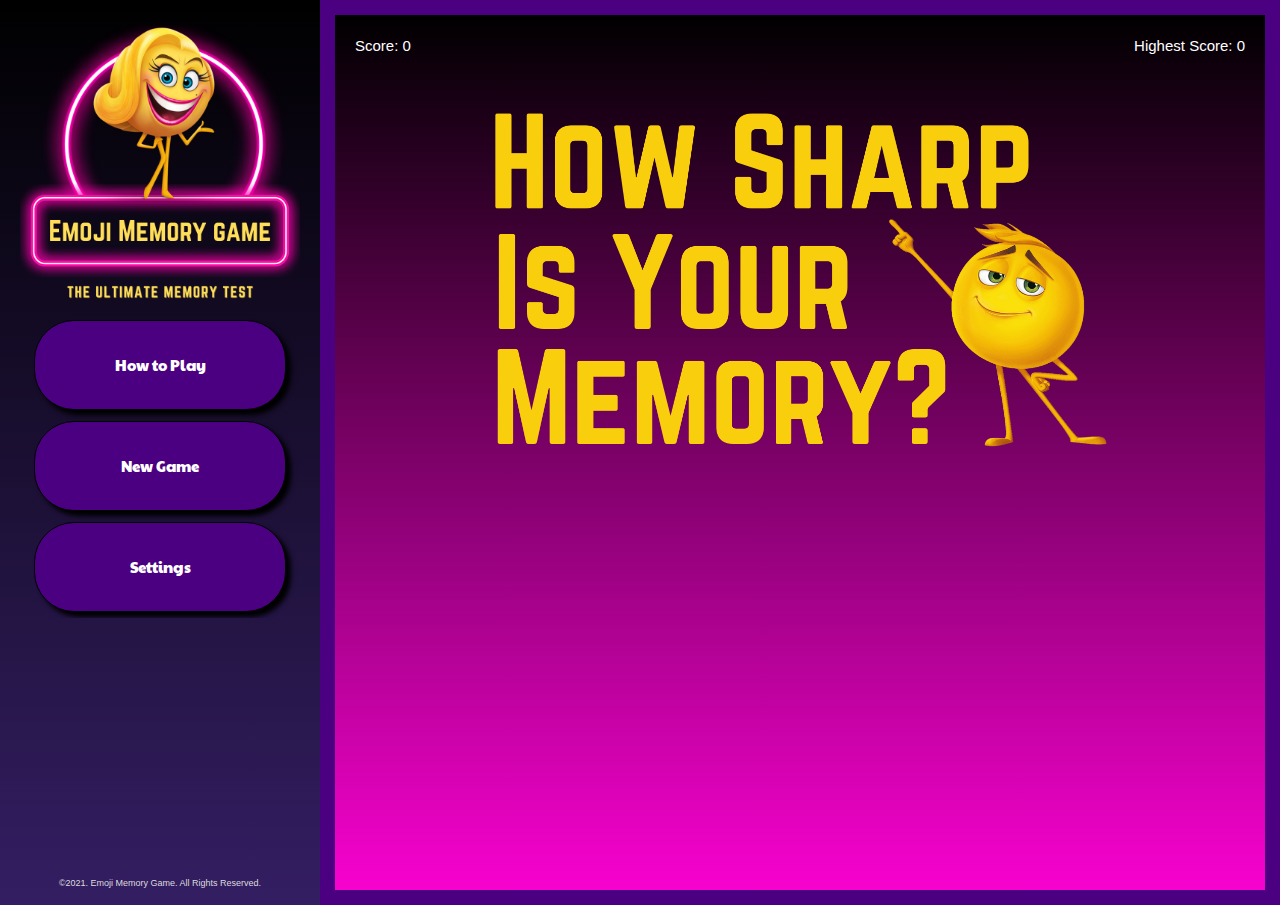
<file: index.html>
<!DOCTYPE html>
<html>
    <head>
        <title>Emoji Memory Game</title>
        <meta name="viewport" content="width=device-width">
        <link rel="stylesheet" type="text/css" href="style.css">
        <link rel="stylesheet" href="https://www.w3schools.com/w3css/4/w3.css">
        <link rel="preconnect" href="https://fonts.googleapis.com">
        <link rel="preconnect" href="https://fonts.gstatic.com" crossorigin>
        <link href="https://fonts.googleapis.com/css2?family=Paytone+One&display=swap" rel="stylesheet"> 
        <link rel="apple-touch-icon" sizes="180x180" href="favicon/apple-touch-icon.png">
        <link rel="icon" type="image/png" sizes="32x32" href="favicon/favicon-32x32.png">
        <link rel="icon" type="image/png" sizes="16x16" href="favicon/favicon-16x16.png">
        <link rel="manifest" href="favicon/site.webmanifest">     
        <script src="emojigame.js" defer></script>
    </head>
    <body>
        
        <div class="main-container">
            
            <div class="column left">
                <div class="menu-container">
                    <div class="logo-container flex-center-rowwrap">
                        <img src="img/emg-logo.png" alt="Emoji Memory Game Logo">
                        <p>&copy;2021. Emoji Memory Game. All Rights Reserved.</p>
                    </div>
                   
                    <div class="menu-container flex-center-colwrap">
                        <div id="instructions-btn" class="menu-btn paytone">How to Play</div>
                        <div id="newgame-btn" class="menu-btn paytone">New Game</div>
                        <div id="settings-btn" class="menu-btn paytone">Settings</div>
                    </div>
                </div>
            </div>

            <div class="column right">

                <div class="score-container">
                    <div class="score"></div>
                    <div class="highscore"></div>
                </div>

                <div class="game-container clearfix flex-center-colwrap">
                    <img id="banner" class="banner" src="img/emg-banner.png" alt="Emoji Memory Game Banner">
                    <div id="instructions" class="instructions middle">
                        <h1 class="paytone">How to Play</h1>
                        
                        <p>NOTE: This game is best played in landscape mode.</p>

                        <p>Remember the emoji sequence that will be flashed on your screen. Input the correct combination to win the round. You only get one shot for each round, so stay focused! Each level of difficuly has more items in the sequence and will give your more points for every correct answer.</p>
 
                        <ul>
                            <li>Easy: 4 items, 5 points</li>
                            <li>Medium: 6 items, 10 points</li>
                            <li>Hard: 8 items, 20 points</li>
                        </ul>
                        
                        <p>The goal of the game is to beat your highest score. Yes! You are your own Archenemy!</p>

                        <p>Good luck and enjoy!</p>                      
                    </div>

                    <div id="settings" class="settings middle">
                        <h1 class="paytone">Settings</h1> 
                        <div class="difficulty">
                            <h3>Difficulty</h3>
                            <button id="easy-btn" class="button">Easy</button>    
                            <button id="medium-btn" class="button">Medium</button> 
                            <button id="hard-btn" class="button">Hard</button>                                
                        </div><br>
                        <div class="music">
                            <h3>Music</h3>
                            <button id="on-btn" class="button">On</button>    
                            <button id="off-btn" class="button">Off</button>
                            <p>Music by: <a href="https://soundcloud.com/lorenz-gustav-gomez" target="_blank">@peacefulorenz</a></p>
                        </div>                       
                       <audio src="audio/emg-ost.mp3" id="music" loop></audio>                
                    </div>

                    <!-- Emoji Sequence will be displayed here -->
                    <div class="emoji-sequence-container flex-center-colwrap">
                        <h2 id="emoji-counter" class="emoji-counter paytone"> </h2> 
                        <img id="emoji-carousel" class="emoji-carousel" >
                    </div>

                    <!-- Player's answer will be displayed here -->
                    <div class="player-sequence-container flex-center-rowwrap">
                        <img id="player-carousel" class="player-carousel" >
                    </div>

                    <!-- Emoji buttons will be displayed here -->
                    <div class="buttons-container flex-center-spacearound-colwrap">
                        <div id="check-btn"class="check-btn paytone">Check my answer!</div>
                    </div>

                </div>
            </div>
        </div>
    </body>
</html>
</file>
<file: style.css>
*{
    margin: 0;
    padding: 0;
    overflow: hidden;
    box-sizing: border-box;  
}
.paytone{
    font-family: 'Paytone One', sans-serif;
}
.middle{
    position: absolute;
    top: 40%;
    left: 63%;
    transform: translate(-50%,-50%);
}
.flex-align-center{
    display: flex;
    justify-content: center;
    align-items: center;
}
.flex-center-colwrap{
    display: flex;
    justify-content: center;
    align-items: center;
    flex-flow: column wrap;
    text-align: center;
}
.flex-center-spacearound-colwrap{
    display: flex;
    justify-content: center;
    align-items: center;
    flex-flow: column wrap;
    text-align: center;
}
.flex-center-rowwrap{
    display: flex;
    justify-content: center;
    align-items: center;
    flex-flow: row wrap;
    text-align: center;
}
.main-container{
    margin: auto;
    display: flex;
    flex-flow: row wrap;
}
.column {
    padding: 20px; 
}
.left {
    height: 100.5vh;
    width: 25%; 
    background: linear-gradient(to top, #341e63 0%, #000000 100%);
}
.logo-container img{
    width: 85%;
    margin: auto;
}
.right {
    width: 75%;
    height: 100.5vh;
    border: 15px solid indigo; 
    background: linear-gradient(to top, #f702ce 0%, #000000 100%);;   
    color: #fff;
}
.score-container{
    display: flex;
    flex-flow: row wrap;
    justify-content: space-between;
   }
.score{
    display: flex;
    justify-content: flex-start;
}
.highscore{
    display: flex;
    justify-content: flex-end;
}
.banner{
    width: 80%;
    margin-top: 30px;
}
.instructions,
.settings,
.buttons-container{
    display: none;
    margin: auto;
}
.instructions p,
.instructions ul li{
    font-size: 12px;
}
.instructions p{
    margin: 10px;
}
.thoughts-container #emoji-carousel,
.thoughts-container #emoji-counter{
    position: absolute;
    top: 100px;
}
.emoji-sequence-container,
.player-sequence-container{
    width: 150px;    
    height: 200px;
    position: absolute;
}
.player-sequence-container{
    top: 10%;
}
.emoji-sequence-container{
    top: 20%;
}
.emoji-carousel{
    margin: 25px auto;
    width: 80%;
}
.emoji-counter{
    margin-bottom: 5px;
    color:#fff;
}
.player-carousel{
    margin: 20px auto;
    width: 100%;
}
.emojiButton{ 
    bottom: 20%;
    width: 10%;
    cursor: pointer;
    margin: 0 5px 0 5px; 
}
.buttons-container{
    position: fixed;
    bottom: 10px;
}
.instructions{
    margin-top: 25px;
    width: 60%;
}
.settings{
    margin-top: 25px;
    width: 60%;
}
.music p{
    margin-top: 20px;
}
.active{

    display: block;
}
audio{
    display: none;
}
.menu-btn,
.check-btn{
    height: 10vh;
    text-align: center;
    border: 1px solid black;
    display: flex;
    align-items: center;
    justify-content: center;   
    border-radius: 40px;
    box-shadow: 5px 5px 5px #000;
    background: indigo;
    color: #fff;
    cursor: pointer;
}
.menu-btn{
    width: 90%;
    margin: 6px auto;
}
.menu-btn:nth-of-type(1){
    margin-top: 20px;
}
.logo-container p{
    position: absolute;
    margin-top: 10px;
    padding: 10px;
    bottom: 0px;
    font-size: 9px;
    color: gainsboro;
} 
.buttons-container{
    height: 35vh;

}
.check-btn{
    position: absolute;
    left: 35%;
    color: #fff;
    width: 30%;
    padding: 10px;
    border-radius: 40px;
    border: 1px solid black;
    background: indigo;
    box-shadow: 5px 5px 5px #000;
    margin: 80px auto;
    cursor: pointer;
}
.button{
    width: 100px;
    border-radius: 30px;
    background: indigo;
    color: #fff;
    cursor: pointer;
    border-color: black;   
}

/*** Media Queries - Default is based on Small Devices (731px to 823px) ***/

@media only screen and (max-width: 730px) and (orientation: landscape){
    .banner{
        margin-top: 40px;
    }
    .logo-container{
        padding: 0;
    }
    .logo-container img{
        width: 100%;
    }
    .instructions p,
    .settings p{
        font-size: 12px;
    }
    .menu-btn{
        width: 87%;
        padding: 5px;
        font-size: 11px;
    }
    .check-btn{
        margin-top: 60px;
        width: 35%;
        font-size: 12px;
        left: 32%;
    }
    .logo-container p{
        font-size: 8px;
    }
    .player-sequence-container{
        height: 110px;
        top: 20%;
      }
    .player-carousel{
        margin: 20px auto;
        width: 60%;
    }
    .emojiButton{ 
        margin: 0 3px 0 3px; 
    }
}

@media only screen and (min-width: 1024px) and (orientation: landscape){
    .banner{
        margin-top: 180px;
    }
    .logo-container img{
        width: 100%;
    }
    .menu-btn{
        width: 90%;
        margin-top: 15px;
        padding: 5px;
    }
    .menu-btn:nth-of-type(1){
        margin-top: 50px;
    }
    .emoji-sequence-container,
    .player-sequence-container{
        width: 350px;    
        height: 350px;
        position: absolute;
    }
    .player-sequence-container{        
        top: 15%;
    }
    .emoji-carousel{
        width: 70%;
    }
    .player-carousel{
        width: 80%;
    }
    .emojiButton{ 
        margin-top: 20px;
        width: 10%;
    }
    .check-btn{
        margin: 130px auto;
    }
    .instructions p,
    .instructions ul li{
        font-size: 18px;
    }
}

@media only screen and (min-width: 1200px) and (orientation: landscape){
    .banner{
        margin-top: 50px;
        width: 70%;
    }
    .menu-btn:nth-of-type(1){
        margin-top: 20px;
    }
    .menu-btn{
        margin-top: 5px;
    }
    .player-sequence-container{
        width: 350px;    
        height: 250px;
    }
    .player-carousel{
        width: 60%;
    }
    .check-btn{
        width: 20%;
        left: 37%;
    }
    .instructions p,
    .instructions ul li{
        font-size: 16px;
    }
}

@media only screen and (min-width: 1300px) and (orientation: landscape){
    .banner{
        margin-top: 220px;
    }
    .menu-btn:nth-of-type(1){
        margin-top: 40px;
    }
    .menu-btn{
        width: 70%;
        margin: 8px auto;
        font-size: 24px;
    }
    .logo-container p{
        font-size: 12px;
    }
    .emoji-sequence-container{
        width: 400px;    
        height: 450px;
    }
    .player-sequence-container{
        width: 400px;    
        height: 350px;
    }
    .emoji-carousel{
        width: 85%;
    }
    .player-carousel{
        margin-top: 30px;
        width: 80%;
    }
    .check-btn{
        margin-top: 190px;
        width: 20%;
        left: 37%;
        font-size: 24px;
    }
    .instructions p,
    .instructions ul li{
        font-size: 16px;
    }
}
@media only screen and (min-width: 1500px) and (orientation: landscape){
    .banner{
        margin-top: 150px;
    }
    .instructions p,
    .instructions ul li{
        font-size: 16px;
    }
}
</file>
